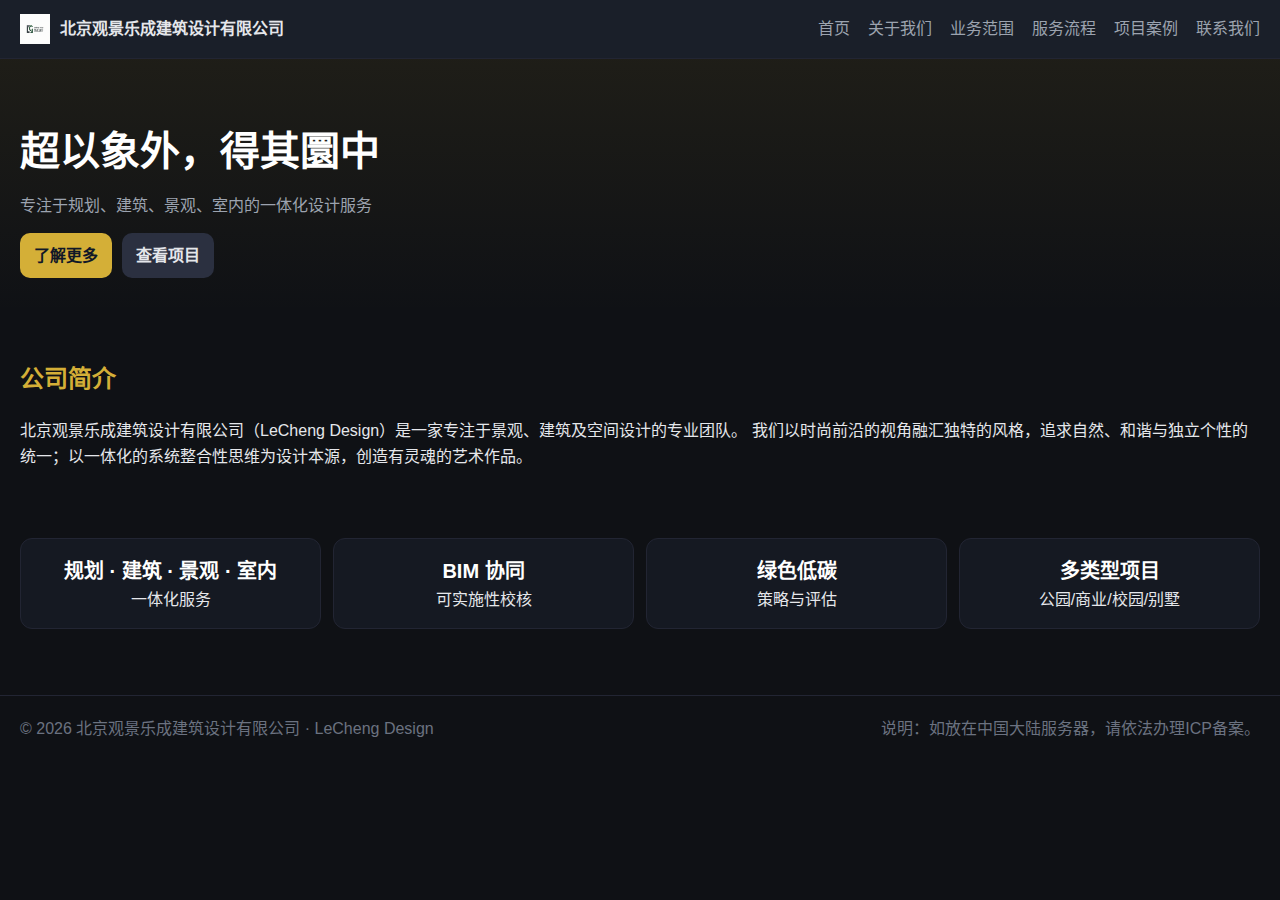
<file: index.html>
<!doctype html>
<html lang="zh-CN">
<head>
  <meta charset="utf-8">
  <meta name="viewport" content="width=device-width, initial-scale=1">
  <title>首页 | 北京观景乐成建筑设计有限公司</title>
  <meta name="description" content="一体化设计 · BIM 协同 · 绿色低碳">
  <meta name="theme-color" content="#111827">
  <link rel="icon" href="assets/img/logo.png" type="image/png">
  <link rel="stylesheet" href="assets/css/styles.css">
</head>
<body class="dark">
<header class="site-header">
  <a class="brand" href="index.html">
    <img class="brand-logo" src="assets/img/logo.png" alt="logo">
    <span class="brand-name">北京观景乐成建筑设计有限公司</span>
  </a>
  <button aria-label="打开菜单" class="nav-toggle" onclick="toggleNav()">☰</button>
  <nav class="site-nav" id="siteNav">
    <a href="index.html">首页</a>
    <a href="about.html">关于我们</a>
    <a href="services.html">业务范围</a>
    <a href="process.html">服务流程</a>
    <a href="projects.html">项目案例</a>
    <a href="contact.html">联系我们</a>
  </nav>
</header>
<main>

<section class="hero">
  <h1>超以象外，得其圜中</h1>
  <p>专注于规划、建筑、景观、室内的一体化设计服务</p>
  <div class="btns">
    <a class="btn" href="about.html">了解更多</a>
    <a class="btn secondary" href="projects.html">查看项目</a>
  </div>
</section>

<section class="section">
  <h2 style="color:#d4af37">公司简介</h2>
  <p>北京观景乐成建筑设计有限公司（LeCheng Design）是一家专注于景观、建筑及空间设计的专业团队。
  我们以时尚前沿的视角融汇独特的风格，追求自然、和谐与独立个性的统一；以一体化的系统整合性思维为设计本源，创造有灵魂的艺术作品。</p>
</section>

<section class="section kpis">
  <div class="kpi"><strong>规划 · 建筑 · 景观 · 室内</strong><span>一体化服务</span></div>
  <div class="kpi"><strong>BIM 协同</strong><span>可实施性校核</span></div>
  <div class="kpi"><strong>绿色低碳</strong><span>策略与评估</span></div>
  <div class="kpi"><strong>多类型项目</strong><span>公园/商业/校园/别墅</span></div>
</section>

</main>
<footer class="site-footer">
  <div>© 2026 北京观景乐成建筑设计有限公司 · LeCheng Design</div>
  <div class="icp">说明：如放在中国大陆服务器，请依法办理ICP备案。</div>
</footer>
<script>
function toggleNav(){document.getElementById('siteNav').classList.toggle('open');}
</script>
</body>
</html>
</file>
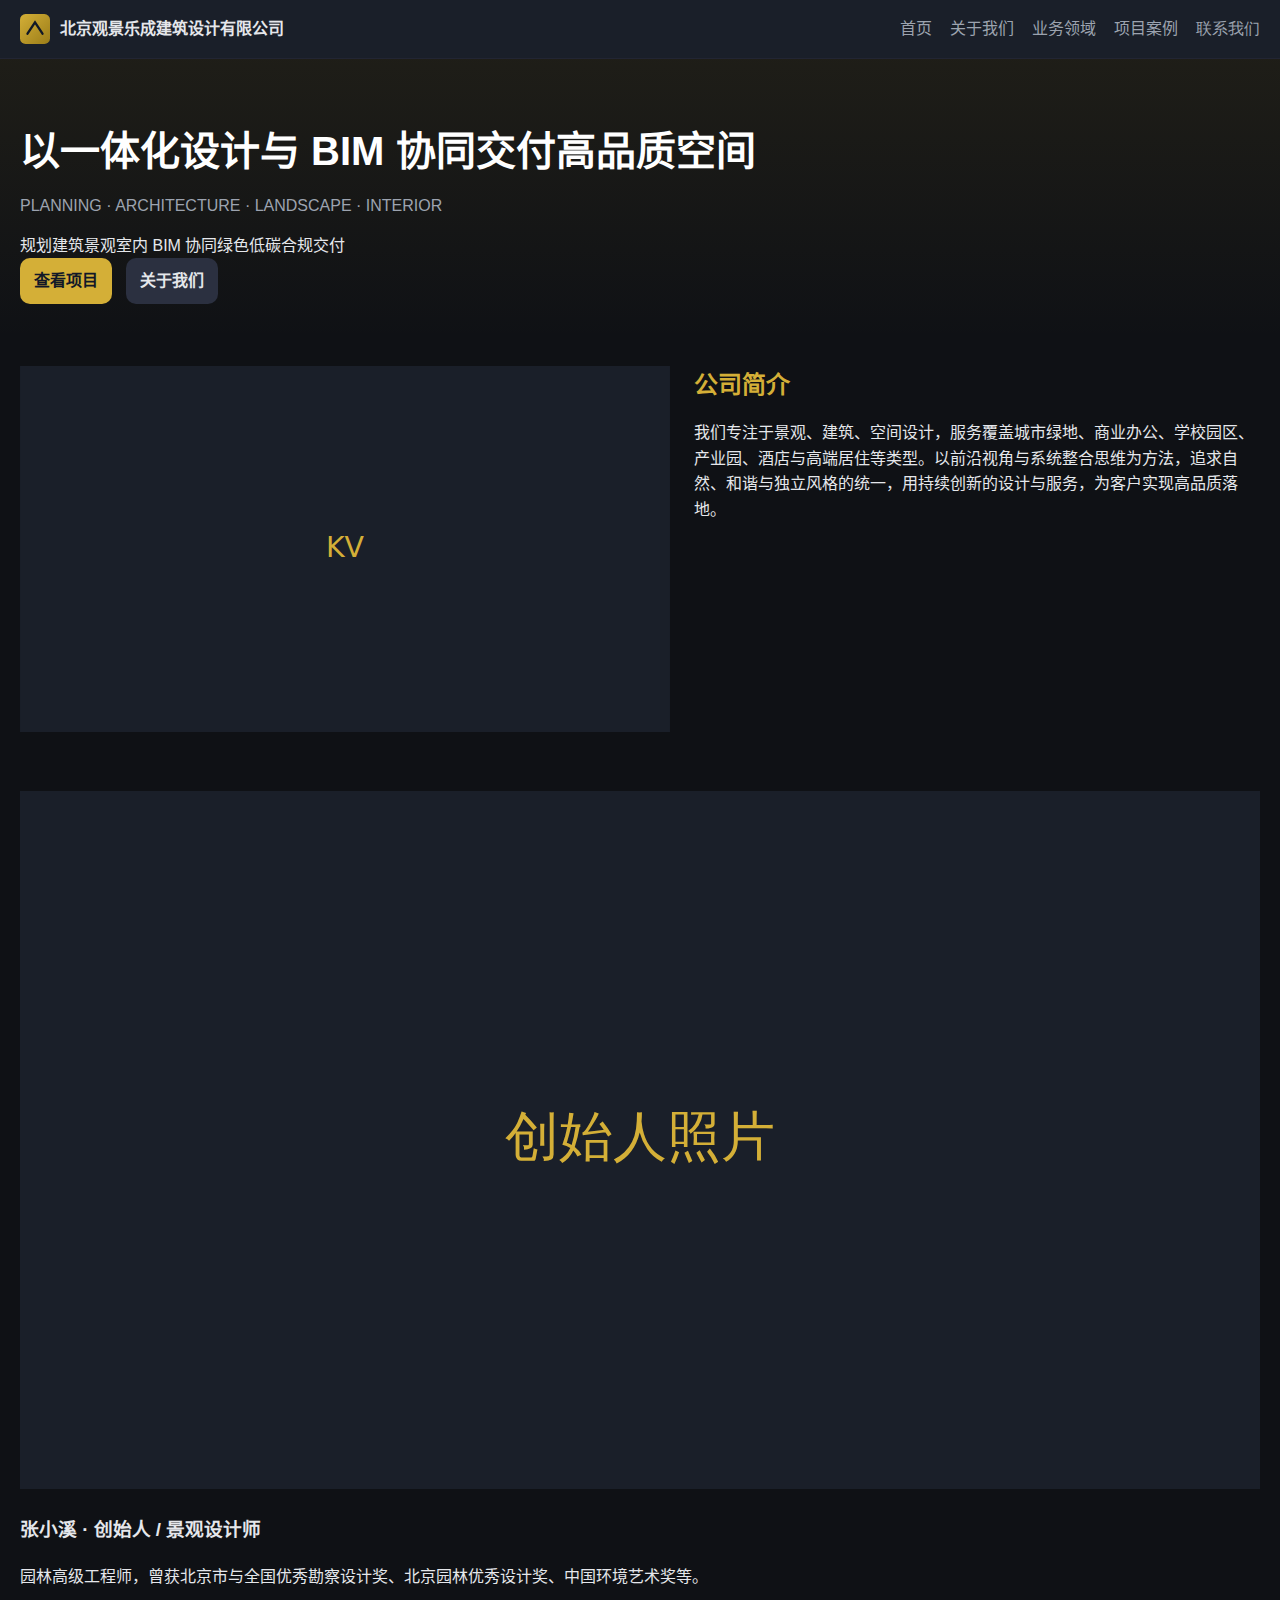
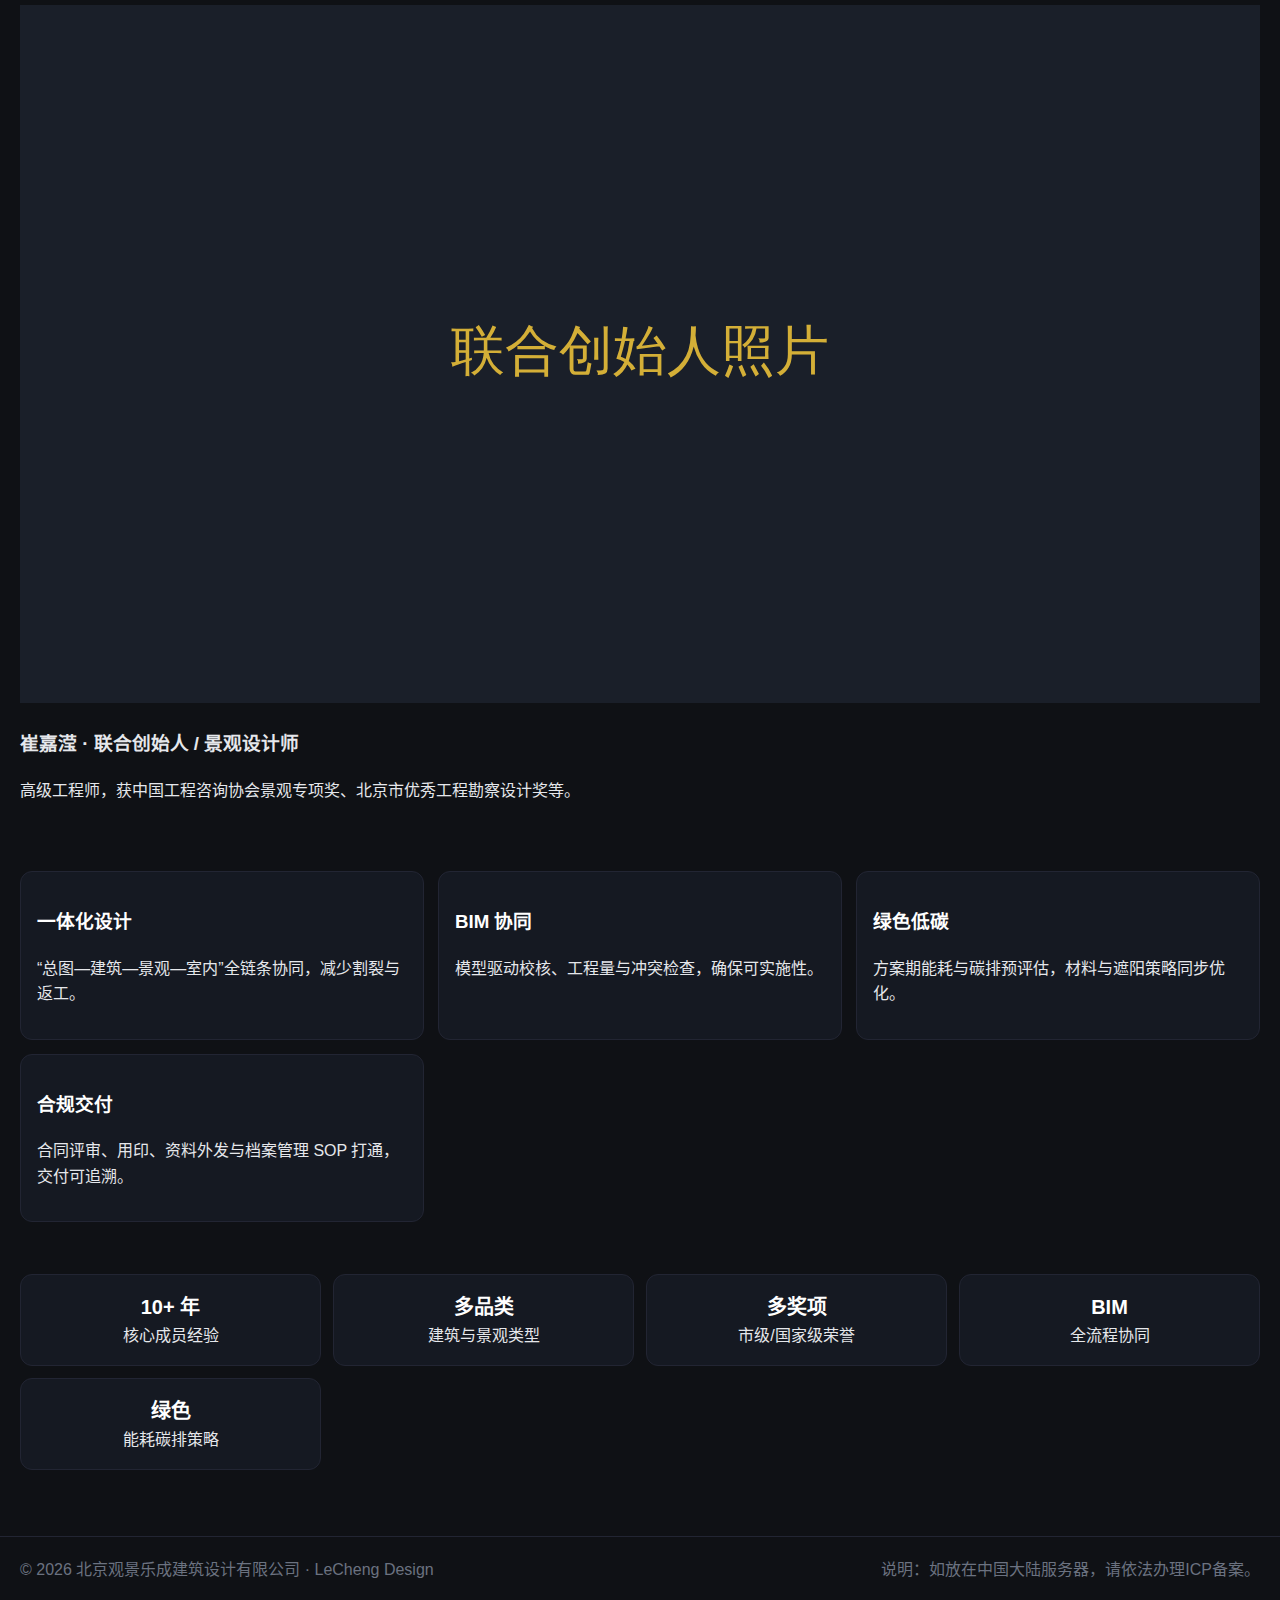
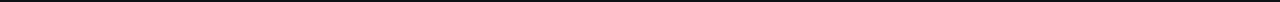
<file: gjlc_site_v1_3_brochure_filled/index.html>
<!doctype html>
<html lang="zh-CN">
<head>
  <meta charset="utf-8">
  <meta name="viewport" content="width=device-width, initial-scale=1">
  <title>首页 | 北京观景乐成建筑设计有限公司</title>
  <meta name="description" content="规划/建筑/景观/室内一体化；BIM 协同与绿色低碳。">
  <meta name="theme-color" content="#111827">
  <link rel="icon" href="/assets/img/logo.svg" type="image/svg+xml">
  <link rel="stylesheet" href="/assets/css/styles.css">
</head>
<body class="dark">
<header class="site-header">
  <a class="brand" href="/index.html">
    <img class="brand-logo" src="/assets/img/logo.svg" alt="logo">
    <span class="brand-name">北京观景乐成建筑设计有限公司</span>
  </a>
  <button aria-label="打开菜单" class="nav-toggle" onclick="toggleNav()">☰</button>
  <nav class="site-nav" id="siteNav">
    <a href="/index.html">首页</a>
    <a href="/about.html">关于我们</a>
    <a href="/services.html">业务领域</a>
    <a href="/projects.html">项目案例</a>
    <a href="/contact.html">联系我们</a>
  </nav>
</header>
<main>

<section class="hero">
  <h1>以一体化设计与 BIM 协同交付高品质空间</h1>
  <p class="muted">PLANNING · ARCHITECTURE · LANDSCAPE · INTERIOR</p>
  <div class="tags">
    <span class="tag">规划</span><span class="tag">建筑</span><span class="tag">景观</span><span class="tag">室内</span>
    <span class="tag">BIM 协同</span><span class="tag">绿色低碳</span><span class="tag">合规交付</span>
  </div>
  <a class="btn" href="/projects.html">查看项目</a>
  <a class="btn secondary" href="/about.html" style="margin-left:10px">关于我们</a>
</section>

<section class="section grid-2">
  <div class="kv"><img src="/assets/img/kv.svg" alt="KV 占位图" style="width:100%"></div>
  <div>
    <h2 style="color:#d4af37;margin:0 0 6px">公司简介</h2>
    <p>我们专注于景观、建筑、空间设计，服务覆盖城市绿地、商业办公、学校园区、产业园、酒店与高端居住等类型。以前沿视角与系统整合思维为方法，追求自然、和谐与独立风格的统一，用持续创新的设计与服务，为客户实现高品质落地。</p>
  </div>
</section>

<section class="section team">
  <div class="person">
    <img src="/assets/img/team-1.svg" alt="人物1">
    <div>
      <h3>张小溪 · 创始人 / 景观设计师</h3>
      <p class="muted">园林高级工程师，曾获北京市与全国优秀勘察设计奖、北京园林优秀设计奖、中国环境艺术奖等。</p>
    </div>
  </div>
  <div class="person">
    <img src="/assets/img/team-2.svg" alt="人物2">
    <div>
      <h3>崔嘉滢 · 联合创始人 / 景观设计师</h3>
      <p class="muted">高级工程师，获中国工程咨询协会景观专项奖、北京市优秀工程勘察设计奖等。</p>
    </div>
  </div>
</section>

<section class="section cards">
  <article class="card"><h3>一体化设计</h3><p class="muted">“总图—建筑—景观—室内”全链条协同，减少割裂与返工。</p></article>
  <article class="card"><h3>BIM 协同</h3><p class="muted">模型驱动校核、工程量与冲突检查，确保可实施性。</p></article>
  <article class="card"><h3>绿色低碳</h3><p class="muted">方案期能耗与碳排预评估，材料与遮阳策略同步优化。</p></article>
  <article class="card"><h3>合规交付</h3><p class="muted">合同评审、用印、资料外发与档案管理 SOP 打通，交付可追溯。</p></article>
</section>

<section class="section kpis">
  <div class="kpi"><strong>10+ 年</strong><span class="muted">核心成员经验</span></div>
  <div class="kpi"><strong>多品类</strong><span class="muted">建筑与景观类型</span></div>
  <div class="kpi"><strong>多奖项</strong><span class="muted">市级/国家级荣誉</span></div>
  <div class="kpi"><strong>BIM</strong><span class="muted">全流程协同</span></div>
  <div class="kpi"><strong>绿色</strong><span class="muted">能耗碳排策略</span></div>
</section>

</main>
<footer class="site-footer">
  <div>© 2026 北京观景乐成建筑设计有限公司 · LeCheng Design</div>
  <div class="icp">说明：如放在中国大陆服务器，请依法办理ICP备案。</div>
</footer>
<script>
function toggleNav(){document.getElementById('siteNav').classList.toggle('open');}
</script>
</body>
</html>
</file>
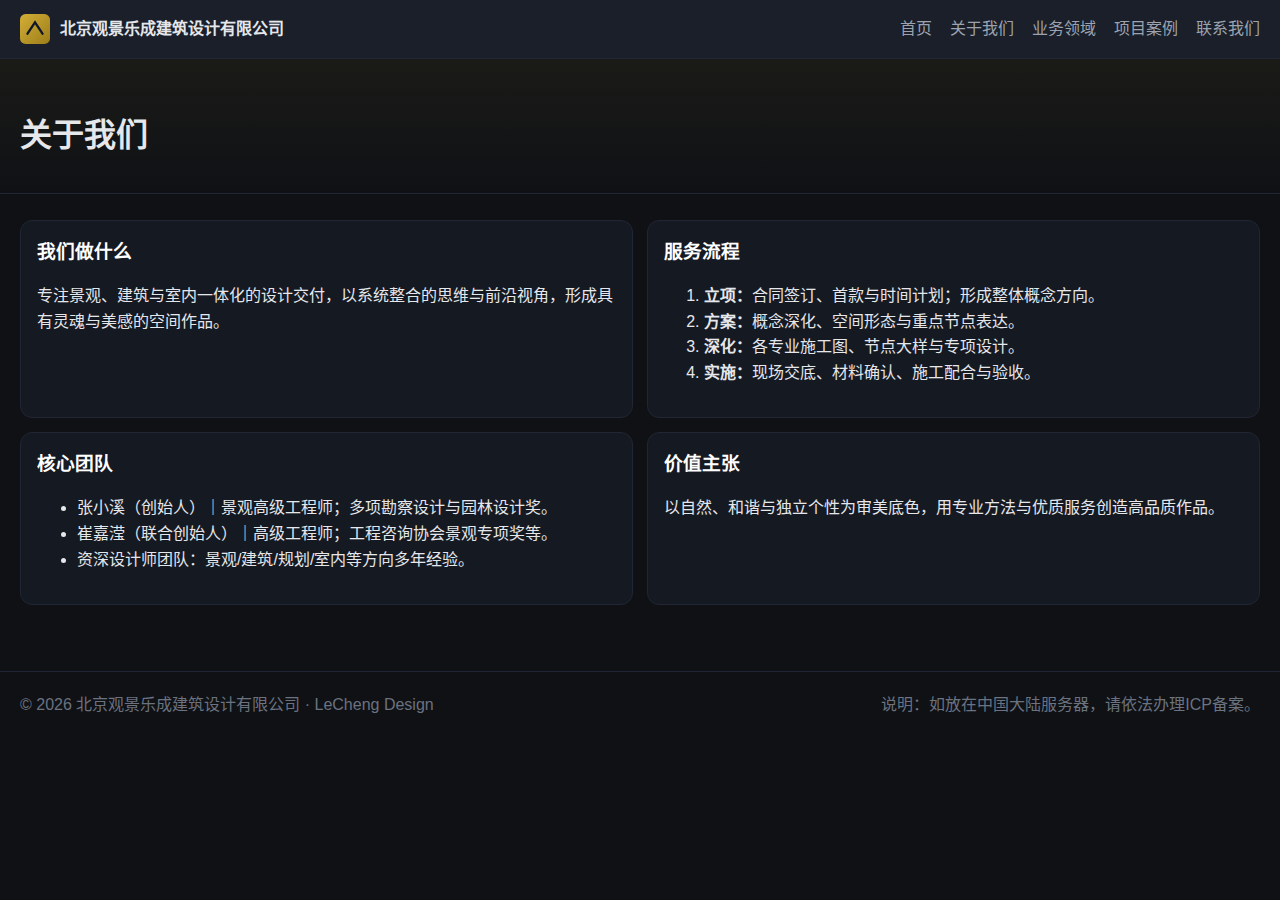
<file: about.html>
<!doctype html>
<html lang="zh-CN">
<head>
  <meta charset="utf-8">
  <meta name="viewport" content="width=device-width, initial-scale=1">
  <title>关于我们 | 北京观景乐成建筑设计有限公司</title>
  <meta name="description" content="团队、方法与服务流程。">
  <meta name="theme-color" content="#111827">
  <link rel="icon" href="/assets/img/logo.svg" type="image/svg+xml">
  <link rel="stylesheet" href="/assets/css/styles.css">
</head>
<body class="dark">
<header class="site-header">
  <a class="brand" href="/index.html">
    <img class="brand-logo" src="/assets/img/logo.svg" alt="logo">
    <span class="brand-name">北京观景乐成建筑设计有限公司</span>
  </a>
  <button aria-label="打开菜单" class="nav-toggle" onclick="toggleNav()">☰</button>
  <nav class="site-nav" id="siteNav">
    <a href="/index.html">首页</a>
    <a href="/about.html">关于我们</a>
    <a href="/services.html">业务领域</a>
    <a href="/projects.html">项目案例</a>
    <a href="/contact.html">联系我们</a>
  </nav>
</header>
<main>

<section class="page-header"><h1>关于我们</h1></section>
<section class="section listing">
  <div class="block">
    <h3>我们做什么</h3>
    <p class="muted">专注景观、建筑与室内一体化的设计交付，以系统整合的思维与前沿视角，形成具有灵魂与美感的空间作品。</p>
  </div>
  <div class="block">
    <h3>服务流程</h3>
    <ol>
      <li><strong>立项：</strong>合同签订、首款与时间计划；形成整体概念方向。</li>
      <li><strong>方案：</strong>概念深化、空间形态与重点节点表达。</li>
      <li><strong>深化：</strong>各专业施工图、节点大样与专项设计。</li>
      <li><strong>实施：</strong>现场交底、材料确认、施工配合与验收。</li>
    </ol>
  </div>
  <div class="block">
    <h3>核心团队</h3>
    <ul class="muted">
      <li>张小溪（创始人）｜景观高级工程师；多项勘察设计与园林设计奖。</li>
      <li>崔嘉滢（联合创始人）｜高级工程师；工程咨询协会景观专项奖等。</li>
      <li>资深设计师团队：景观/建筑/规划/室内等方向多年经验。</li>
    </ul>
  </div>
  <div class="block">
    <h3>价值主张</h3>
    <p class="muted">以自然、和谐与独立个性为审美底色，用专业方法与优质服务创造高品质作品。</p>
  </div>
</section>

</main>
<footer class="site-footer">
  <div>© 2026 北京观景乐成建筑设计有限公司 · LeCheng Design</div>
  <div class="icp">说明：如放在中国大陆服务器，请依法办理ICP备案。</div>
</footer>
<script>
function toggleNav(){document.getElementById('siteNav').classList.toggle('open');}
</script>
</body>
</html>
</file>
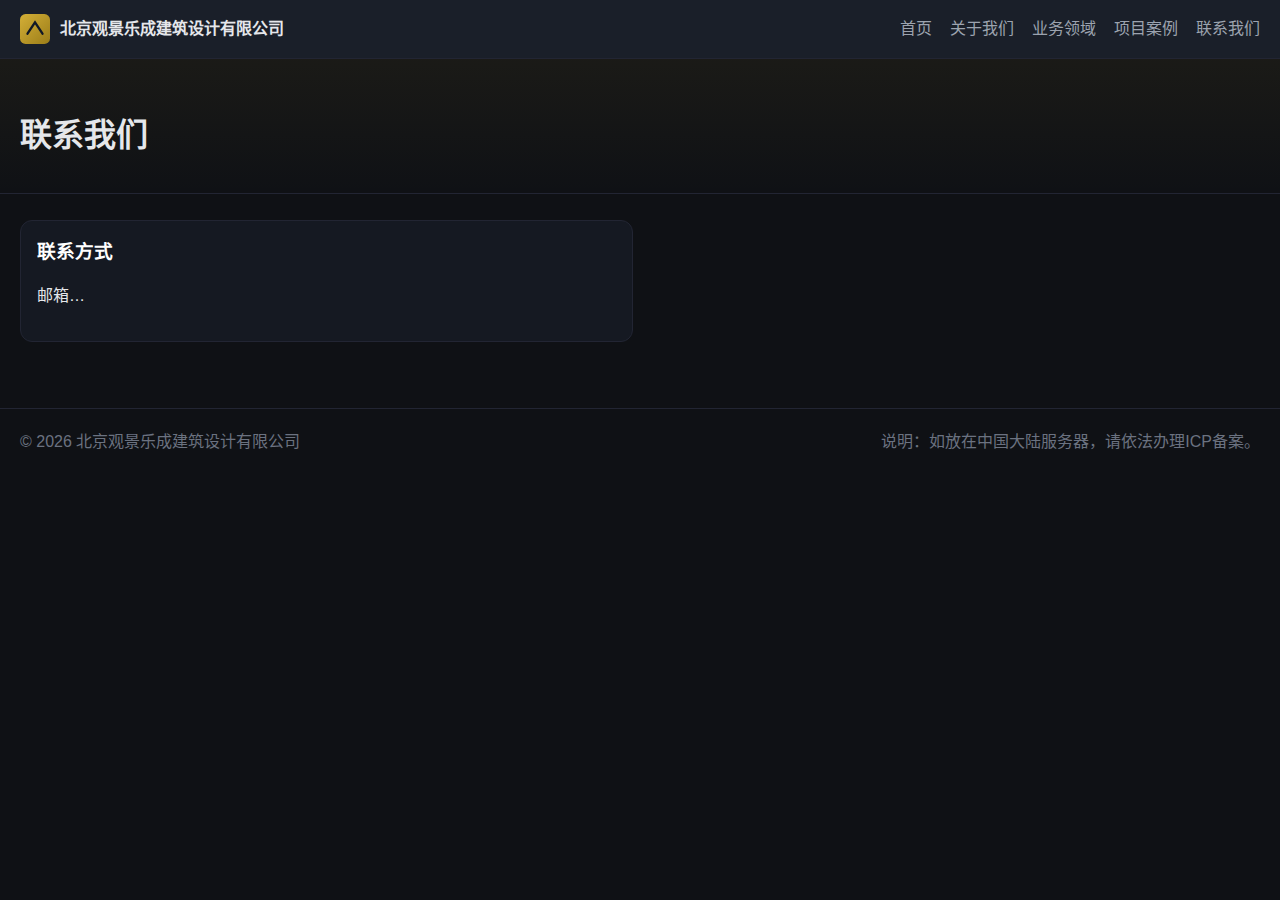
<file: contact.html>
<!doctype html>
<html lang="zh-CN">
<head>
  <meta charset="utf-8">
  <meta name="viewport" content="width=device-width, initial-scale=1">
  <title>联系我们 | 北京观景乐成建筑设计有限公司</title>
  <meta name="description" content="商务合作">
  <meta name="theme-color" content="#111827">
  <link rel="icon" href="assets/img/logo.svg" type="image/svg+xml">
  <link rel="stylesheet" href="assets/css/styles.css">
</head>
<body class="dark">
<header class="site-header">
  <a class="brand" href="index.html">
    <img class="brand-logo" src="assets/img/logo.svg" alt="logo">
    <span class="brand-name">北京观景乐成建筑设计有限公司</span>
  </a>
  <button aria-label="打开菜单" class="nav-toggle" onclick="toggleNav()">☰</button>
  <nav class="site-nav" id="siteNav">
    <a href="index.html">首页</a>
    <a href="about.html">关于我们</a>
    <a href="services.html">业务领域</a>
    <a href="projects.html">项目案例</a>
    <a href="contact.html">联系我们</a>
  </nav>
</header>
<main>

<section class="page-header"><h1>联系我们</h1></section>
<section class="section listing"><div class="block"><h3>联系方式</h3><p>邮箱…</p></div></section>

</main>
<footer class="site-footer">
  <div>© 2026 北京观景乐成建筑设计有限公司</div>
  <div class="icp">说明：如放在中国大陆服务器，请依法办理ICP备案。</div>
</footer>
<script>
function toggleNav(){document.getElementById('siteNav').classList.toggle('open');}
</script>
</body>
</html>
</file>
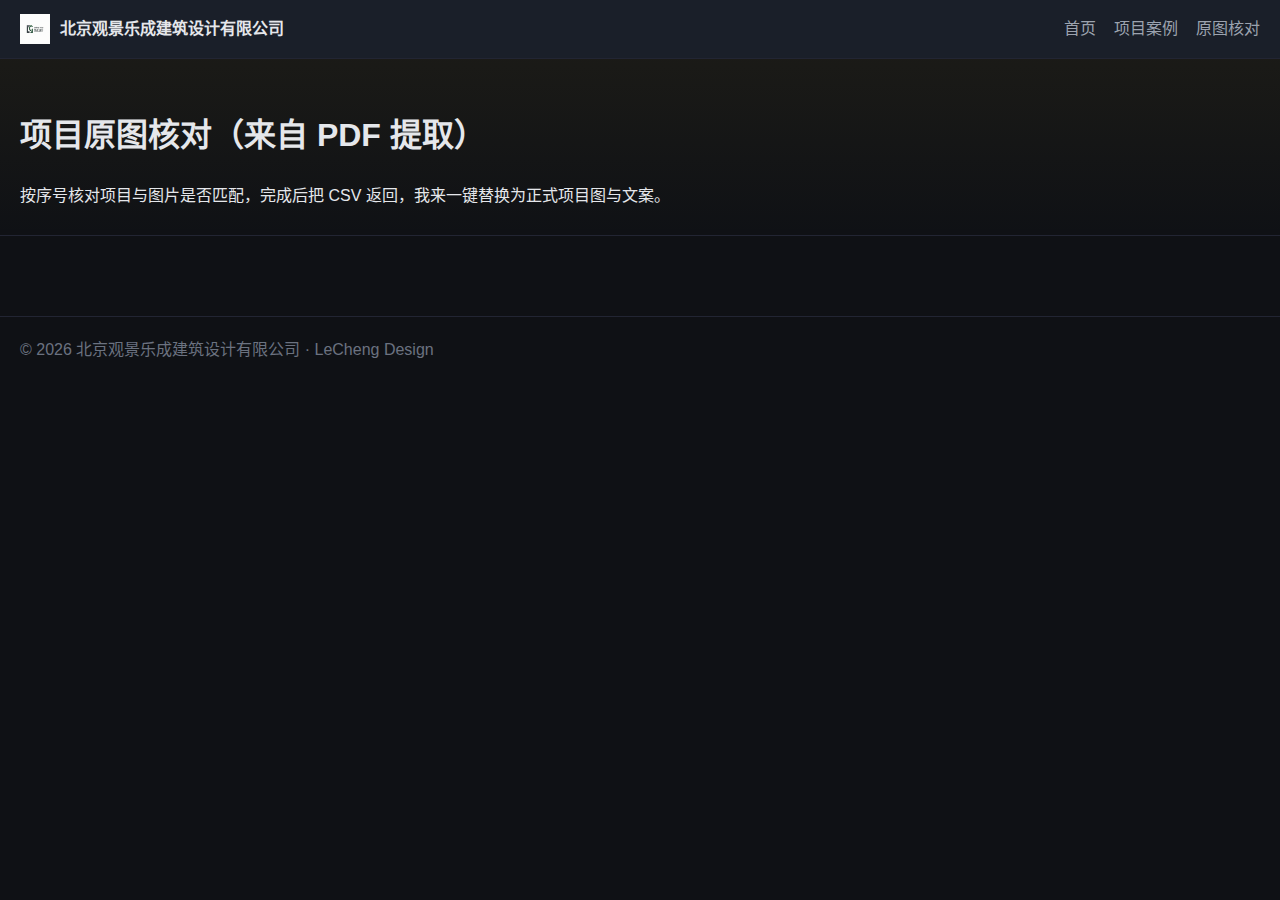
<file: gallery.html>
<!doctype html>
<html lang="zh-CN"><head>
<meta charset="utf-8"><meta name="viewport" content="width=device-width, initial-scale=1">
<title>项目原图核对 | 北京观景乐成建筑设计有限公司</title>
<link rel="stylesheet" href="assets/css/styles.css">
<style>
.gallery{display:grid;grid-template-columns:repeat(3,1fr);gap:10px;padding:20px}
.item{background:var(--card);border:1px solid #222533;border-radius:10px;overflow:hidden}
.item img{width:100%;display:block}
.cap{padding:8px 10px;color:var(--ink-2);font-size:14px;border-top:1px solid #222533}
@media(max-width:900px){.gallery{grid-template-columns:1fr 1fr}}
@media(max-width:640px){.gallery{grid-template-columns:1fr}}
</style>
</head>
<body class="dark">
<header class="site-header">
  <a class="brand" href="index.html"><img class="brand-logo" src="assets/img/logo.png"><span class="brand-name">北京观景乐成建筑设计有限公司</span></a>
  <nav class="site-nav">
    <a href="index.html">首页</a><a href="projects.html">项目案例</a><a href="gallery.html">原图核对</a>
  </nav>
</header>
<main><section class="page-header"><h1>项目原图核对（来自 PDF 提取）</h1><p class="muted">按序号核对项目与图片是否匹配，完成后把 CSV 返回，我来一键替换为正式项目图与文案。</p></section>
<section class="gallery">
</section></main><footer class="site-footer"><div>© 2026 北京观景乐成建筑设计有限公司 · LeCheng Design</div></footer></body></html>
</file>
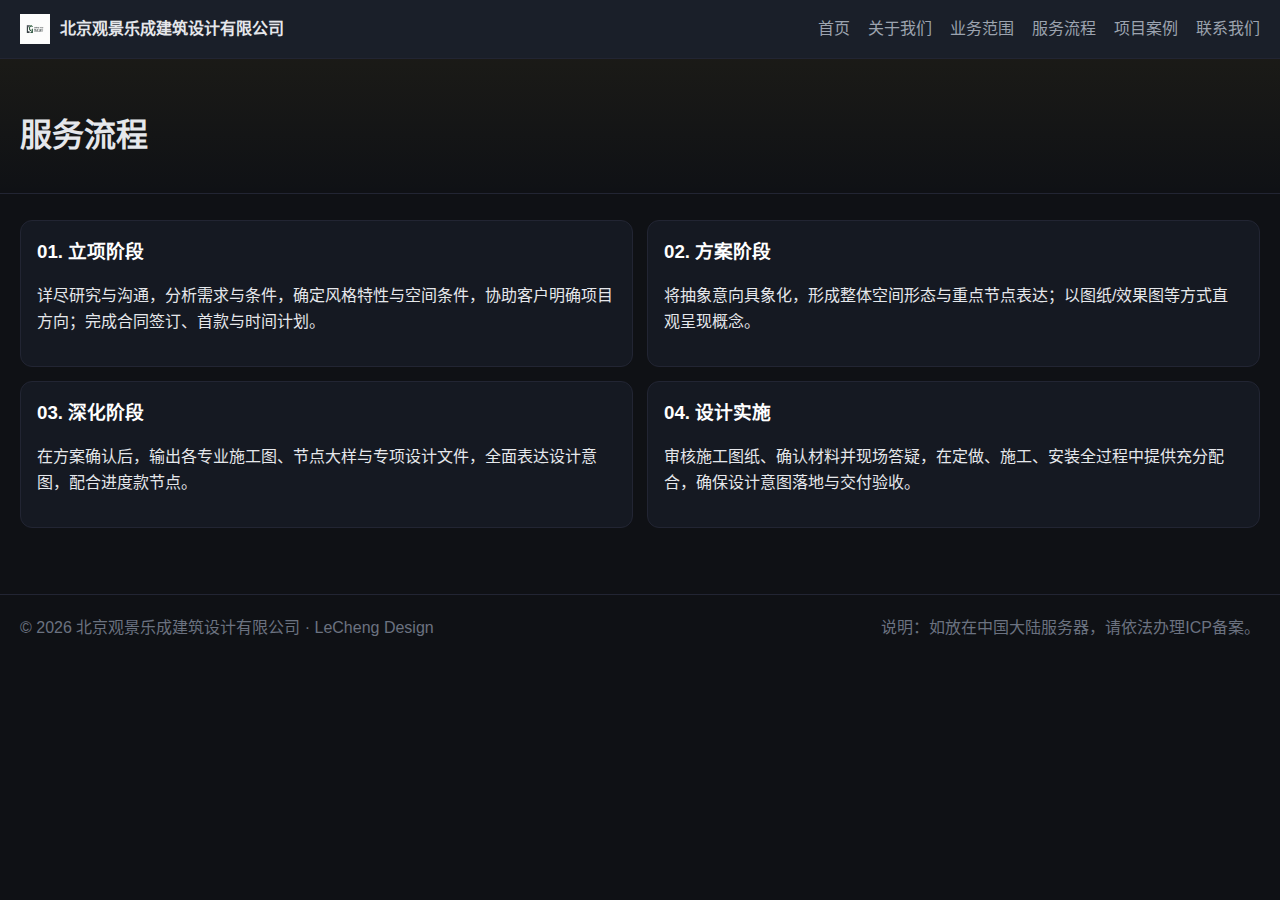
<file: process.html>
<!doctype html>
<html lang="zh-CN">
<head>
  <meta charset="utf-8">
  <meta name="viewport" content="width=device-width, initial-scale=1">
  <title>服务流程 | 北京观景乐成建筑设计有限公司</title>
  <meta name="description" content="立项/方案/深化/实施四步闭环">
  <meta name="theme-color" content="#111827">
  <link rel="icon" href="assets/img/logo.png" type="image/png">
  <link rel="stylesheet" href="assets/css/styles.css">
</head>
<body class="dark">
<header class="site-header">
  <a class="brand" href="index.html">
    <img class="brand-logo" src="assets/img/logo.png" alt="logo">
    <span class="brand-name">北京观景乐成建筑设计有限公司</span>
  </a>
  <button aria-label="打开菜单" class="nav-toggle" onclick="toggleNav()">☰</button>
  <nav class="site-nav" id="siteNav">
    <a href="index.html">首页</a>
    <a href="about.html">关于我们</a>
    <a href="services.html">业务范围</a>
    <a href="process.html">服务流程</a>
    <a href="projects.html">项目案例</a>
    <a href="contact.html">联系我们</a>
  </nav>
</header>
<main>

<section class="page-header"><h1>服务流程</h1></section>
<section class="section listing">
  <div class="block">
    <h3>01. 立项阶段</h3>
    <p>详尽研究与沟通，分析需求与条件，确定风格特性与空间条件，协助客户明确项目方向；完成合同签订、首款与时间计划。</p>
  </div>
  <div class="block">
    <h3>02. 方案阶段</h3>
    <p>将抽象意向具象化，形成整体空间形态与重点节点表达；以图纸/效果图等方式直观呈现概念。</p>
  </div>
  <div class="block">
    <h3>03. 深化阶段</h3>
    <p>在方案确认后，输出各专业施工图、节点大样与专项设计文件，全面表达设计意图，配合进度款节点。</p>
  </div>
  <div class="block">
    <h3>04. 设计实施</h3>
    <p>审核施工图纸、确认材料并现场答疑，在定做、施工、安装全过程中提供充分配合，确保设计意图落地与交付验收。</p>
  </div>
</section>

</main>
<footer class="site-footer">
  <div>© 2026 北京观景乐成建筑设计有限公司 · LeCheng Design</div>
  <div class="icp">说明：如放在中国大陆服务器，请依法办理ICP备案。</div>
</footer>
<script>
function toggleNav(){document.getElementById('siteNav').classList.toggle('open');}
</script>
</body>
</html>
</file>
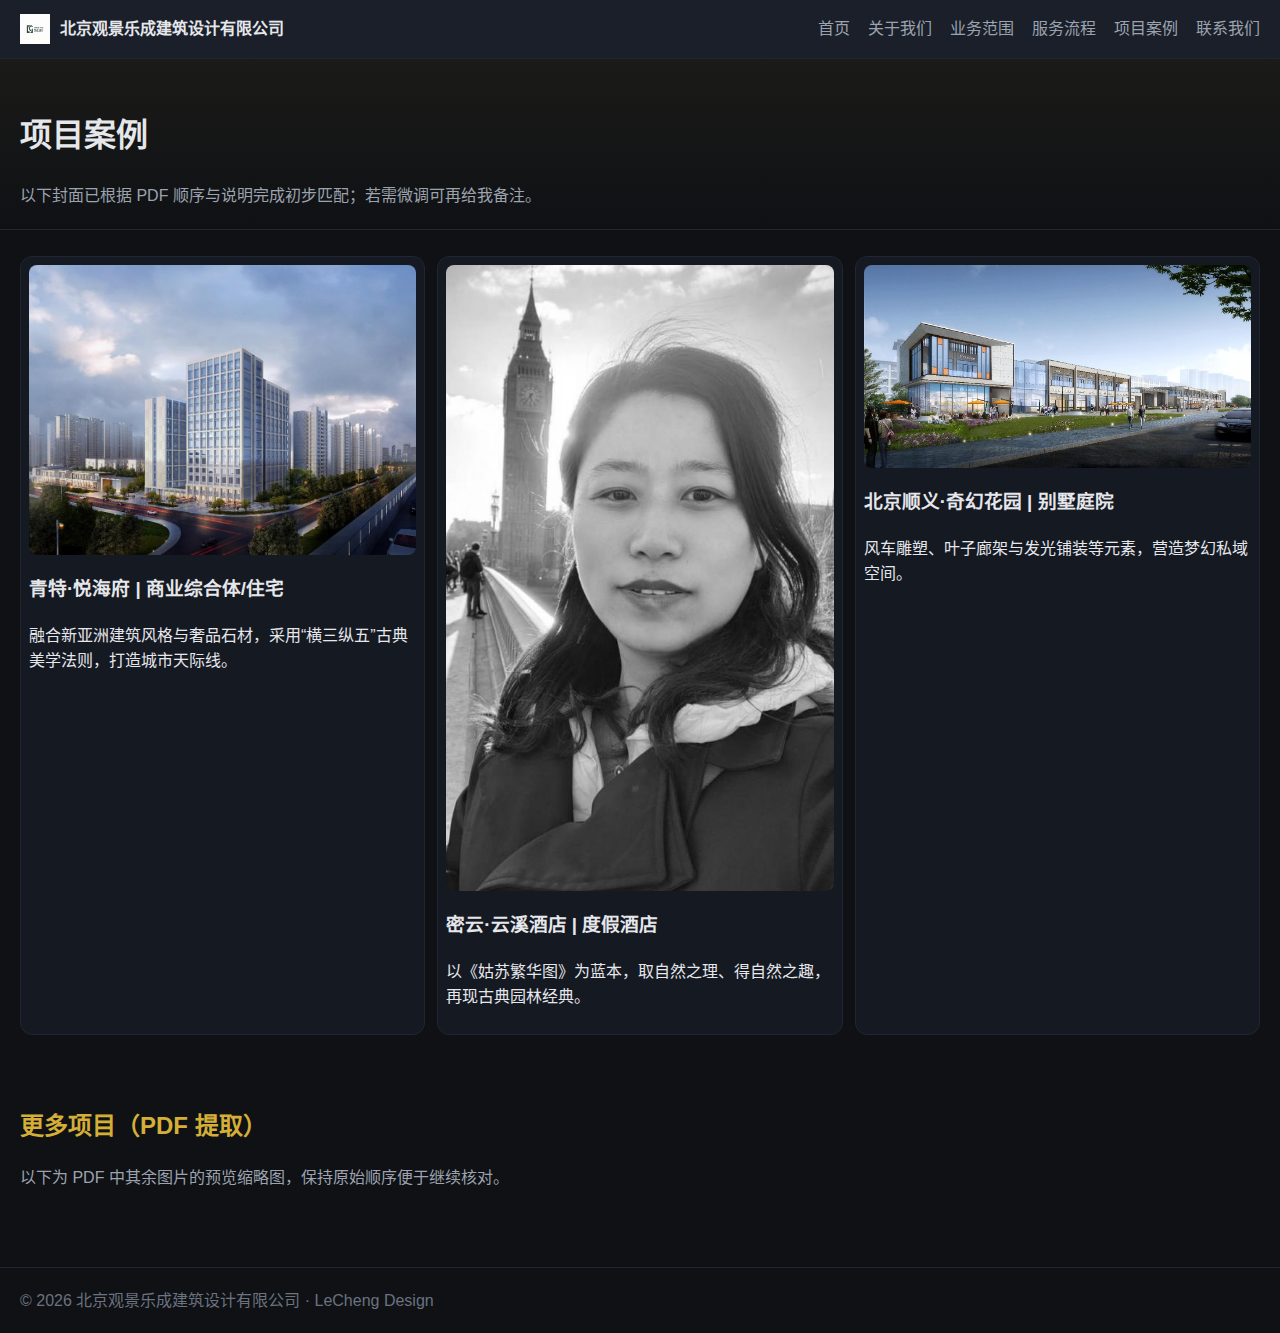
<file: projects.html>
<!doctype html>
<html lang="zh-CN">
<head>
<meta charset="utf-8"><meta name="viewport" content="width=device-width, initial-scale=1">
<title>项目案例 | 北京观景乐成建筑设计有限公司</title>
<link rel="stylesheet" href="assets/css/styles.css">
<style>
.section{padding:26px 20px}
.project-grid{display:grid;grid-template-columns:repeat(3,1fr);gap:12px}
.project{background:var(--card);border:1px solid #222533;border-radius:12px;padding:8px}
.project img{width:100%;display:block;border-radius:8px;background:#0b0b0b}
.subtitle{color:var(--ink-2);margin:4px 0 10px}
.more-grid{display:grid;grid-template-columns:repeat(4,1fr);gap:10px}
.more-grid img{width:100%;border-radius:8px;border:1px solid #222533;background:#0b0b0b}
@media(max-width:1000px){.project-grid{grid-template-columns:1fr 1fr}.more-grid{grid-template-columns:1fr 1fr}}
</style>
</head>
<body class="dark">
<header class="site-header">
  <a class="brand" href="index.html"><img class="brand-logo" src="assets/img/logo.png"><span class="brand-name">北京观景乐成建筑设计有限公司</span></a>
  <nav class="site-nav">
    <a href="index.html">首页</a><a href="about.html">关于我们</a><a href="services.html">业务范围</a><a href="process.html">服务流程</a><a href="projects.html">项目案例</a><a href="contact.html">联系我们</a>
  </nav>
</header>
<main>
<section class="page-header"><h1>项目案例</h1><p class="subtitle">以下封面已根据 PDF 顺序与说明完成初步匹配；若需微调可再给我备注。</p></section>
<section class="section project-grid">
  <article class="project"><img src="assets/img/project1.png" alt="青特·悦海府">
    <h3>青特·悦海府 | 商业综合体/住宅</h3>
    <p class="muted">融合新亚洲建筑风格与奢品石材，采用“横三纵五”古典美学法则，打造城市天际线。</p>
  </article>
  <article class="project"><img src="assets/img/project2.png" alt="密云·云溪酒店">
    <h3>密云·云溪酒店 | 度假酒店</h3>
    <p class="muted">以《姑苏繁华图》为蓝本，取自然之理、得自然之趣，再现古典园林经典。</p>
  </article>
  <article class="project"><img src="assets/img/project3.png" alt="北京顺义·奇幻花园">
    <h3>北京顺义·奇幻花园 | 别墅庭院</h3>
    <p class="muted">风车雕塑、叶子廊架与发光铺装等元素，营造梦幻私域空间。</p>
  </article>
</section>
<section class="section">
  <h2 style="color:#d4af37">更多项目（PDF 提取）</h2>
  <p class="subtitle">以下为 PDF 中其余图片的预览缩略图，保持原始顺序便于继续核对。</p>
  <div class="more-grid">
  </div>
</section>
</main>
<footer class="site-footer"><div>© 2026 北京观景乐成建筑设计有限公司 · LeCheng Design</div></footer>
</body></html>
</file>
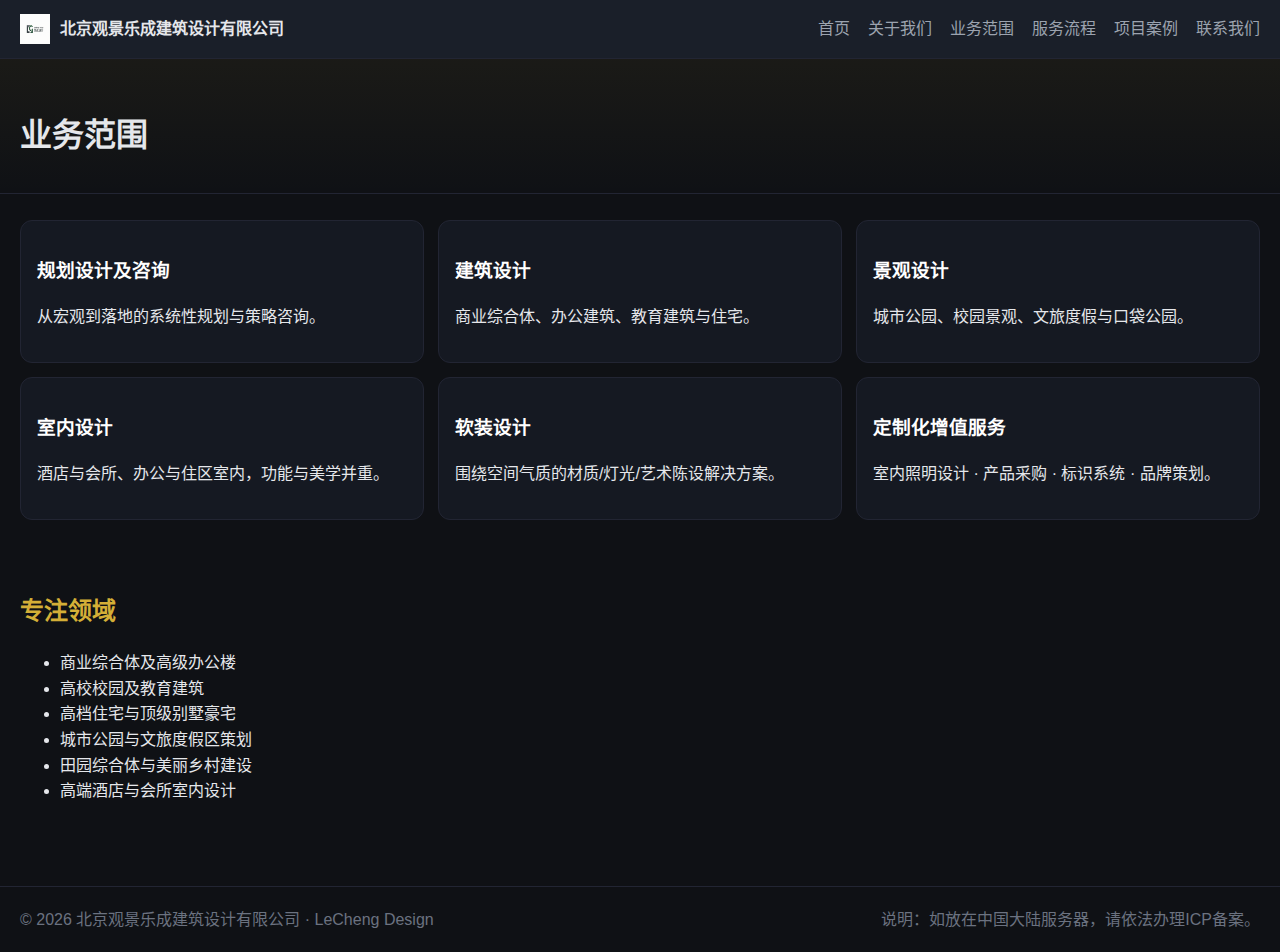
<file: services.html>
<!doctype html>
<html lang="zh-CN">
<head>
  <meta charset="utf-8">
  <meta name="viewport" content="width=device-width, initial-scale=1">
  <title>业务范围 | 北京观景乐成建筑设计有限公司</title>
  <meta name="description" content="核心设计与增值服务">
  <meta name="theme-color" content="#111827">
  <link rel="icon" href="assets/img/logo.png" type="image/png">
  <link rel="stylesheet" href="assets/css/styles.css">
</head>
<body class="dark">
<header class="site-header">
  <a class="brand" href="index.html">
    <img class="brand-logo" src="assets/img/logo.png" alt="logo">
    <span class="brand-name">北京观景乐成建筑设计有限公司</span>
  </a>
  <button aria-label="打开菜单" class="nav-toggle" onclick="toggleNav()">☰</button>
  <nav class="site-nav" id="siteNav">
    <a href="index.html">首页</a>
    <a href="about.html">关于我们</a>
    <a href="services.html">业务范围</a>
    <a href="process.html">服务流程</a>
    <a href="projects.html">项目案例</a>
    <a href="contact.html">联系我们</a>
  </nav>
</header>
<main>

<section class="page-header"><h1>业务范围</h1></section>
<section class="section cards">
  <article class="card"><h3>规划设计及咨询</h3><p class="muted">从宏观到落地的系统性规划与策略咨询。</p></article>
  <article class="card"><h3>建筑设计</h3><p class="muted">商业综合体、办公建筑、教育建筑与住宅。</p></article>
  <article class="card"><h3>景观设计</h3><p class="muted">城市公园、校园景观、文旅度假与口袋公园。</p></article>
  <article class="card"><h3>室内设计</h3><p class="muted">酒店与会所、办公与住区室内，功能与美学并重。</p></article>
  <article class="card"><h3>软装设计</h3><p class="muted">围绕空间气质的材质/灯光/艺术陈设解决方案。</p></article>
  <article class="card"><h3>定制化增值服务</h3><p class="muted">室内照明设计 · 产品采购 · 标识系统 · 品牌策划。</p></article>
</section>

<section class="section">
  <h2 style="color:#d4af37">专注领域</h2>
  <ul>
    <li>商业综合体及高级办公楼</li>
    <li>高校校园及教育建筑</li>
    <li>高档住宅与顶级别墅豪宅</li>
    <li>城市公园与文旅度假区策划</li>
    <li>田园综合体与美丽乡村建设</li>
    <li>高端酒店与会所室内设计</li>
  </ul>
</section>

</main>
<footer class="site-footer">
  <div>© 2026 北京观景乐成建筑设计有限公司 · LeCheng Design</div>
  <div class="icp">说明：如放在中国大陆服务器，请依法办理ICP备案。</div>
</footer>
<script>
function toggleNav(){document.getElementById('siteNav').classList.toggle('open');}
</script>
</body>
</html>
</file>
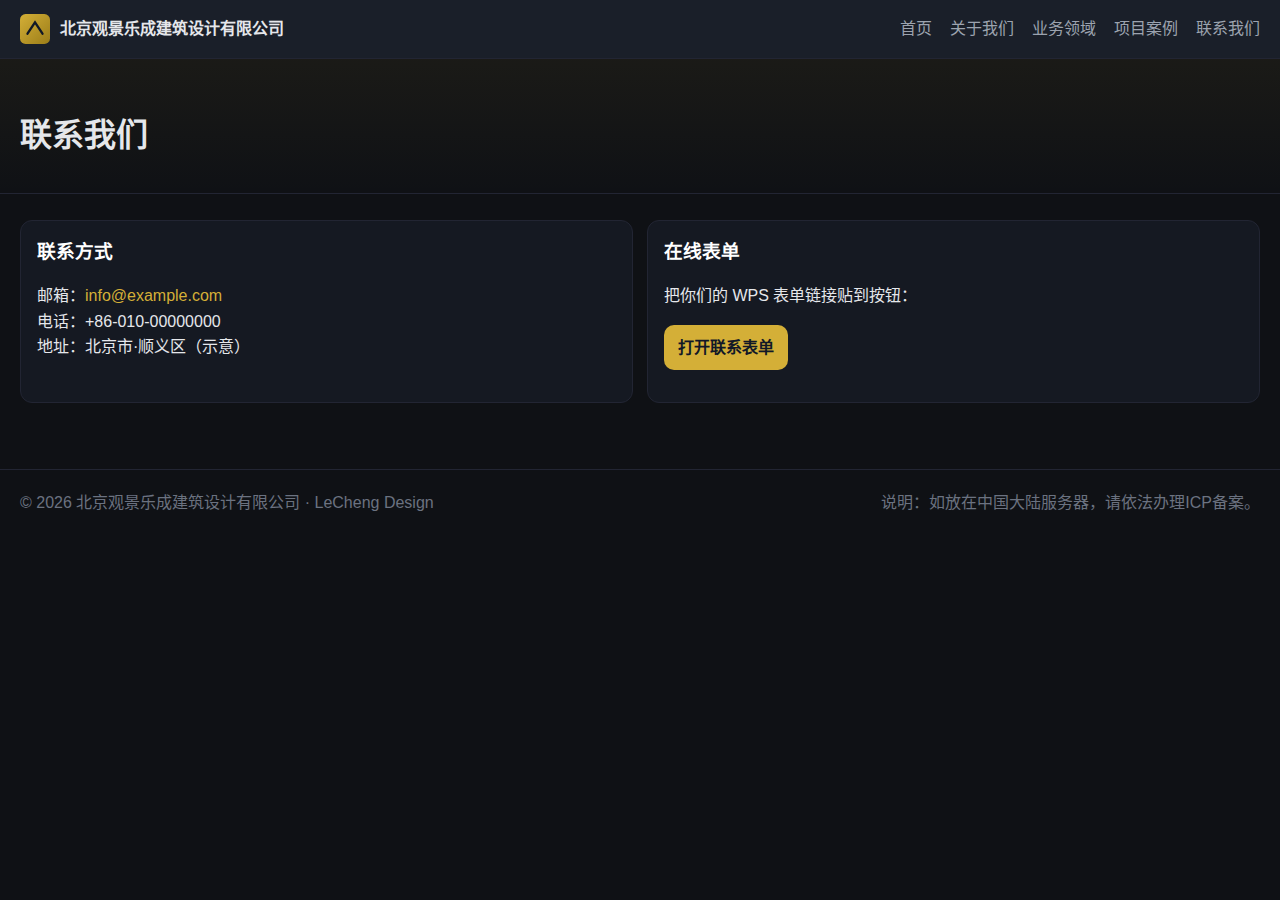
<file: gjlc_site_v1_3_brochure_filled/contact.html>
<!doctype html>
<html lang="zh-CN">
<head>
  <meta charset="utf-8">
  <meta name="viewport" content="width=device-width, initial-scale=1">
  <title>联系我们 | 北京观景乐成建筑设计有限公司</title>
  <meta name="description" content="商务合作、媒体与招聘。">
  <meta name="theme-color" content="#111827">
  <link rel="icon" href="/assets/img/logo.svg" type="image/svg+xml">
  <link rel="stylesheet" href="/assets/css/styles.css">
</head>
<body class="dark">
<header class="site-header">
  <a class="brand" href="/index.html">
    <img class="brand-logo" src="/assets/img/logo.svg" alt="logo">
    <span class="brand-name">北京观景乐成建筑设计有限公司</span>
  </a>
  <button aria-label="打开菜单" class="nav-toggle" onclick="toggleNav()">☰</button>
  <nav class="site-nav" id="siteNav">
    <a href="/index.html">首页</a>
    <a href="/about.html">关于我们</a>
    <a href="/services.html">业务领域</a>
    <a href="/projects.html">项目案例</a>
    <a href="/contact.html">联系我们</a>
  </nav>
</header>
<main>

<section class="page-header"><h1>联系我们</h1></section>
<section class="section listing">
  <div class="block"><h3>联系方式</h3>
    <p>邮箱：<a href="mailto:info@example.com">info@example.com</a><br>
    电话：+86-010-00000000<br>
    地址：北京市·顺义区（示意）</p>
  </div>
  <div class="block"><h3>在线表单</h3>
    <p>把你们的 WPS 表单链接贴到按钮：</p>
    <p><a class="btn" href="https://f.wps.cn/your-form" target="_blank" rel="noopener">打开联系表单</a></p>
  </div>
</section>

</main>
<footer class="site-footer">
  <div>© 2026 北京观景乐成建筑设计有限公司 · LeCheng Design</div>
  <div class="icp">说明：如放在中国大陆服务器，请依法办理ICP备案。</div>
</footer>
<script>
function toggleNav(){document.getElementById('siteNav').classList.toggle('open');}
</script>
</body>
</html>
</file>
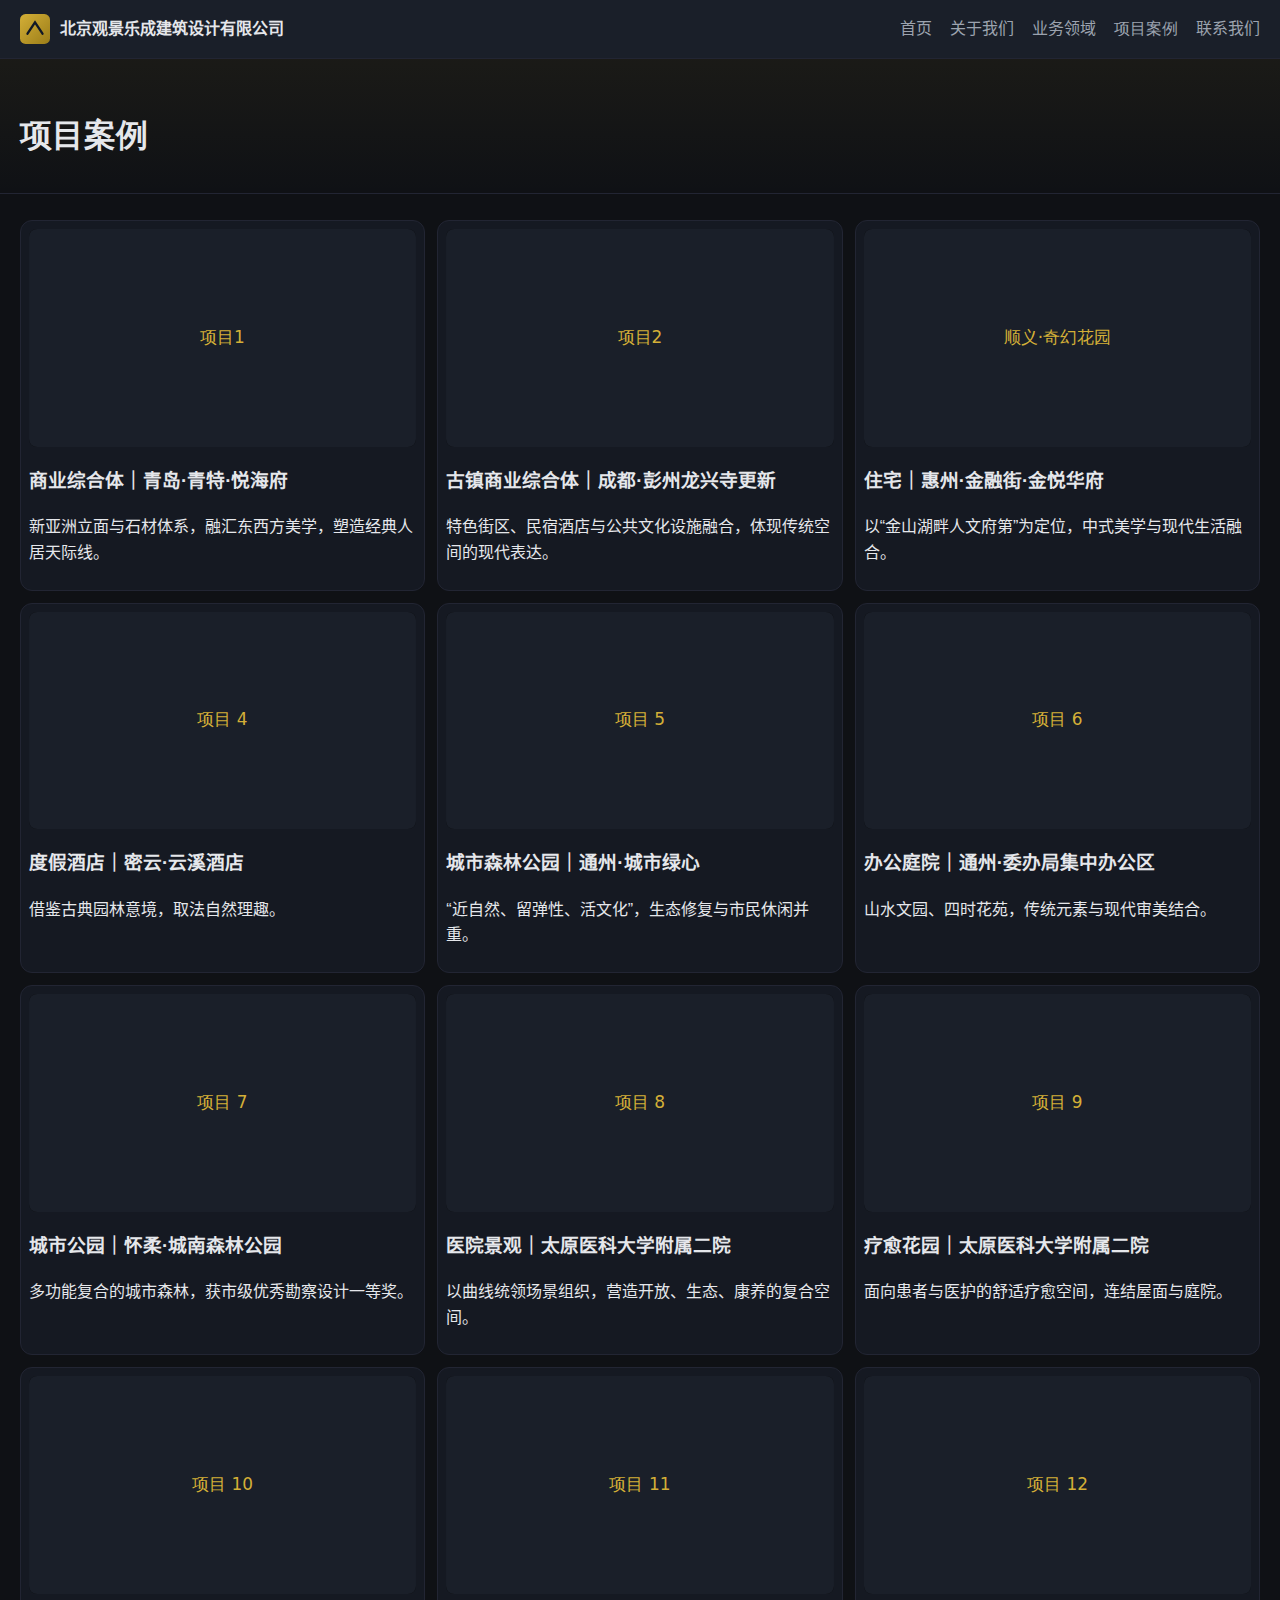
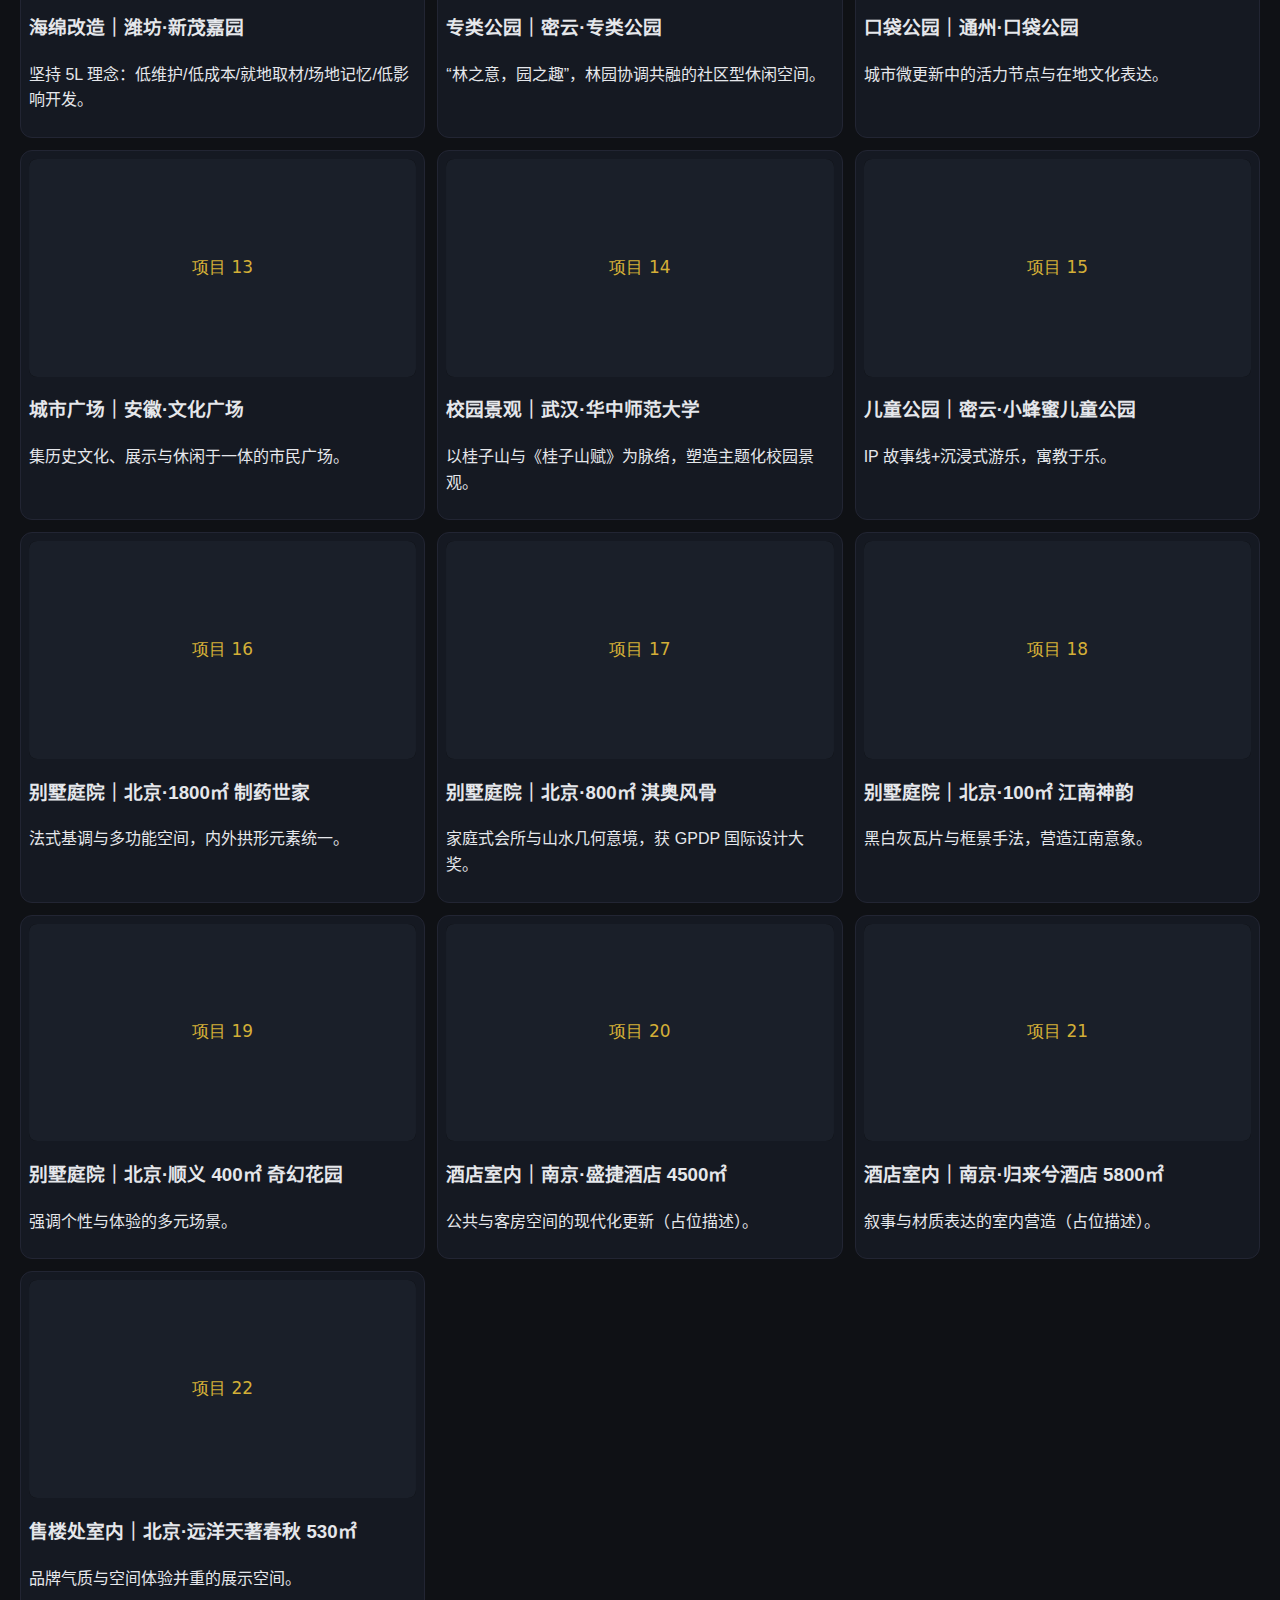
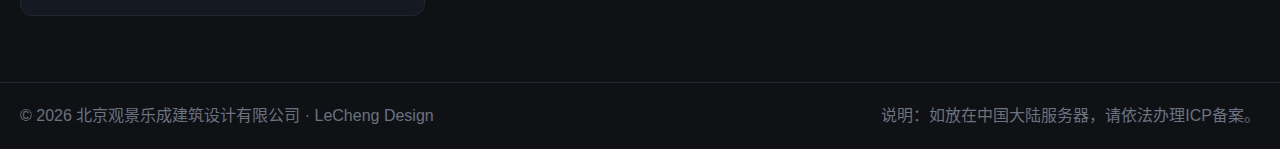
<file: gjlc_site_v1_3_brochure_filled/projects.html>
<!doctype html>
<html lang="zh-CN">
<head>
  <meta charset="utf-8">
  <meta name="viewport" content="width=device-width, initial-scale=1">
  <title>项目案例 | 北京观景乐成建筑设计有限公司</title>
  <meta name="description" content="精选项目集，含商业综合体、住宅、酒店、公园、医疗与私宅等。">
  <meta name="theme-color" content="#111827">
  <link rel="icon" href="/assets/img/logo.svg" type="image/svg+xml">
  <link rel="stylesheet" href="/assets/css/styles.css">
</head>
<body class="dark">
<header class="site-header">
  <a class="brand" href="/index.html">
    <img class="brand-logo" src="/assets/img/logo.svg" alt="logo">
    <span class="brand-name">北京观景乐成建筑设计有限公司</span>
  </a>
  <button aria-label="打开菜单" class="nav-toggle" onclick="toggleNav()">☰</button>
  <nav class="site-nav" id="siteNav">
    <a href="/index.html">首页</a>
    <a href="/about.html">关于我们</a>
    <a href="/services.html">业务领域</a>
    <a href="/projects.html">项目案例</a>
    <a href="/contact.html">联系我们</a>
  </nav>
</header>
<main>

<section class="page-header"><h1>项目案例</h1></section>
<section class="section project-grid">
<article class="project"><img src="/assets/img/p1.svg" alt="商业综合体｜青岛·青特·悦海府"><h3>商业综合体｜青岛·青特·悦海府</h3><p class="muted">新亚洲立面与石材体系，融汇东西方美学，塑造经典人居天际线。</p></article>
<article class="project"><img src="/assets/img/p2.svg" alt="古镇商业综合体｜成都·彭州龙兴寺更新"><h3>古镇商业综合体｜成都·彭州龙兴寺更新</h3><p class="muted">特色街区、民宿酒店与公共文化设施融合，体现传统空间的现代表达。</p></article>
<article class="project"><img src="/assets/img/p3.svg" alt="住宅｜惠州·金融街·金悦华府"><h3>住宅｜惠州·金融街·金悦华府</h3><p class="muted">以“金山湖畔人文府第”为定位，中式美学与现代生活融合。</p></article>
<article class="project"><img src="/assets/img/p4.svg" alt="度假酒店｜密云·云溪酒店"><h3>度假酒店｜密云·云溪酒店</h3><p class="muted">借鉴古典园林意境，取法自然理趣。</p></article>
<article class="project"><img src="/assets/img/p5.svg" alt="城市森林公园｜通州·城市绿心"><h3>城市森林公园｜通州·城市绿心</h3><p class="muted">“近自然、留弹性、活文化”，生态修复与市民休闲并重。</p></article>
<article class="project"><img src="/assets/img/p6.svg" alt="办公庭院｜通州·委办局集中办公区"><h3>办公庭院｜通州·委办局集中办公区</h3><p class="muted">山水文园、四时花苑，传统元素与现代审美结合。</p></article>
<article class="project"><img src="/assets/img/p7.svg" alt="城市公园｜怀柔·城南森林公园"><h3>城市公园｜怀柔·城南森林公园</h3><p class="muted">多功能复合的城市森林，获市级优秀勘察设计一等奖。</p></article>
<article class="project"><img src="/assets/img/p8.svg" alt="医院景观｜太原医科大学附属二院"><h3>医院景观｜太原医科大学附属二院</h3><p class="muted">以曲线统领场景组织，营造开放、生态、康养的复合空间。</p></article>
<article class="project"><img src="/assets/img/p9.svg" alt="疗愈花园｜太原医科大学附属二院"><h3>疗愈花园｜太原医科大学附属二院</h3><p class="muted">面向患者与医护的舒适疗愈空间，连结屋面与庭院。</p></article>
<article class="project"><img src="/assets/img/p10.svg" alt="海绵改造｜潍坊·新茂嘉园"><h3>海绵改造｜潍坊·新茂嘉园</h3><p class="muted">坚持 5L 理念：低维护/低成本/就地取材/场地记忆/低影响开发。</p></article>
<article class="project"><img src="/assets/img/p11.svg" alt="专类公园｜密云·专类公园"><h3>专类公园｜密云·专类公园</h3><p class="muted">“林之意，园之趣”，林园协调共融的社区型休闲空间。</p></article>
<article class="project"><img src="/assets/img/p12.svg" alt="口袋公园｜通州·口袋公园"><h3>口袋公园｜通州·口袋公园</h3><p class="muted">城市微更新中的活力节点与在地文化表达。</p></article>
<article class="project"><img src="/assets/img/p13.svg" alt="城市广场｜安徽·文化广场"><h3>城市广场｜安徽·文化广场</h3><p class="muted">集历史文化、展示与休闲于一体的市民广场。</p></article>
<article class="project"><img src="/assets/img/p14.svg" alt="校园景观｜武汉·华中师范大学"><h3>校园景观｜武汉·华中师范大学</h3><p class="muted">以桂子山与《桂子山赋》为脉络，塑造主题化校园景观。</p></article>
<article class="project"><img src="/assets/img/p15.svg" alt="儿童公园｜密云·小蜂蜜儿童公园"><h3>儿童公园｜密云·小蜂蜜儿童公园</h3><p class="muted">IP 故事线+沉浸式游乐，寓教于乐。</p></article>
<article class="project"><img src="/assets/img/p16.svg" alt="别墅庭院｜北京·1800㎡ 制药世家"><h3>别墅庭院｜北京·1800㎡ 制药世家</h3><p class="muted">法式基调与多功能空间，内外拱形元素统一。</p></article>
<article class="project"><img src="/assets/img/p17.svg" alt="别墅庭院｜北京·800㎡ 淇奥风骨"><h3>别墅庭院｜北京·800㎡ 淇奥风骨</h3><p class="muted">家庭式会所与山水几何意境，获 GPDP 国际设计大奖。</p></article>
<article class="project"><img src="/assets/img/p18.svg" alt="别墅庭院｜北京·100㎡ 江南神韵"><h3>别墅庭院｜北京·100㎡ 江南神韵</h3><p class="muted">黑白灰瓦片与框景手法，营造江南意象。</p></article>
<article class="project"><img src="/assets/img/p19.svg" alt="别墅庭院｜北京·顺义 400㎡ 奇幻花园"><h3>别墅庭院｜北京·顺义 400㎡ 奇幻花园</h3><p class="muted">强调个性与体验的多元场景。</p></article>
<article class="project"><img src="/assets/img/p20.svg" alt="酒店室内｜南京·盛捷酒店 4500㎡"><h3>酒店室内｜南京·盛捷酒店 4500㎡</h3><p class="muted">公共与客房空间的现代化更新（占位描述）。</p></article>
<article class="project"><img src="/assets/img/p21.svg" alt="酒店室内｜南京·归来兮酒店 5800㎡"><h3>酒店室内｜南京·归来兮酒店 5800㎡</h3><p class="muted">叙事与材质表达的室内营造（占位描述）。</p></article>
<article class="project"><img src="/assets/img/p22.svg" alt="售楼处室内｜北京·远洋天著春秋 530㎡"><h3>售楼处室内｜北京·远洋天著春秋 530㎡</h3><p class="muted">品牌气质与空间体验并重的展示空间。</p></article>

</section>

</main>
<footer class="site-footer">
  <div>© 2026 北京观景乐成建筑设计有限公司 · LeCheng Design</div>
  <div class="icp">说明：如放在中国大陆服务器，请依法办理ICP备案。</div>
</footer>
<script>
function toggleNav(){document.getElementById('siteNav').classList.toggle('open');}
</script>
</body>
</html>
</file>
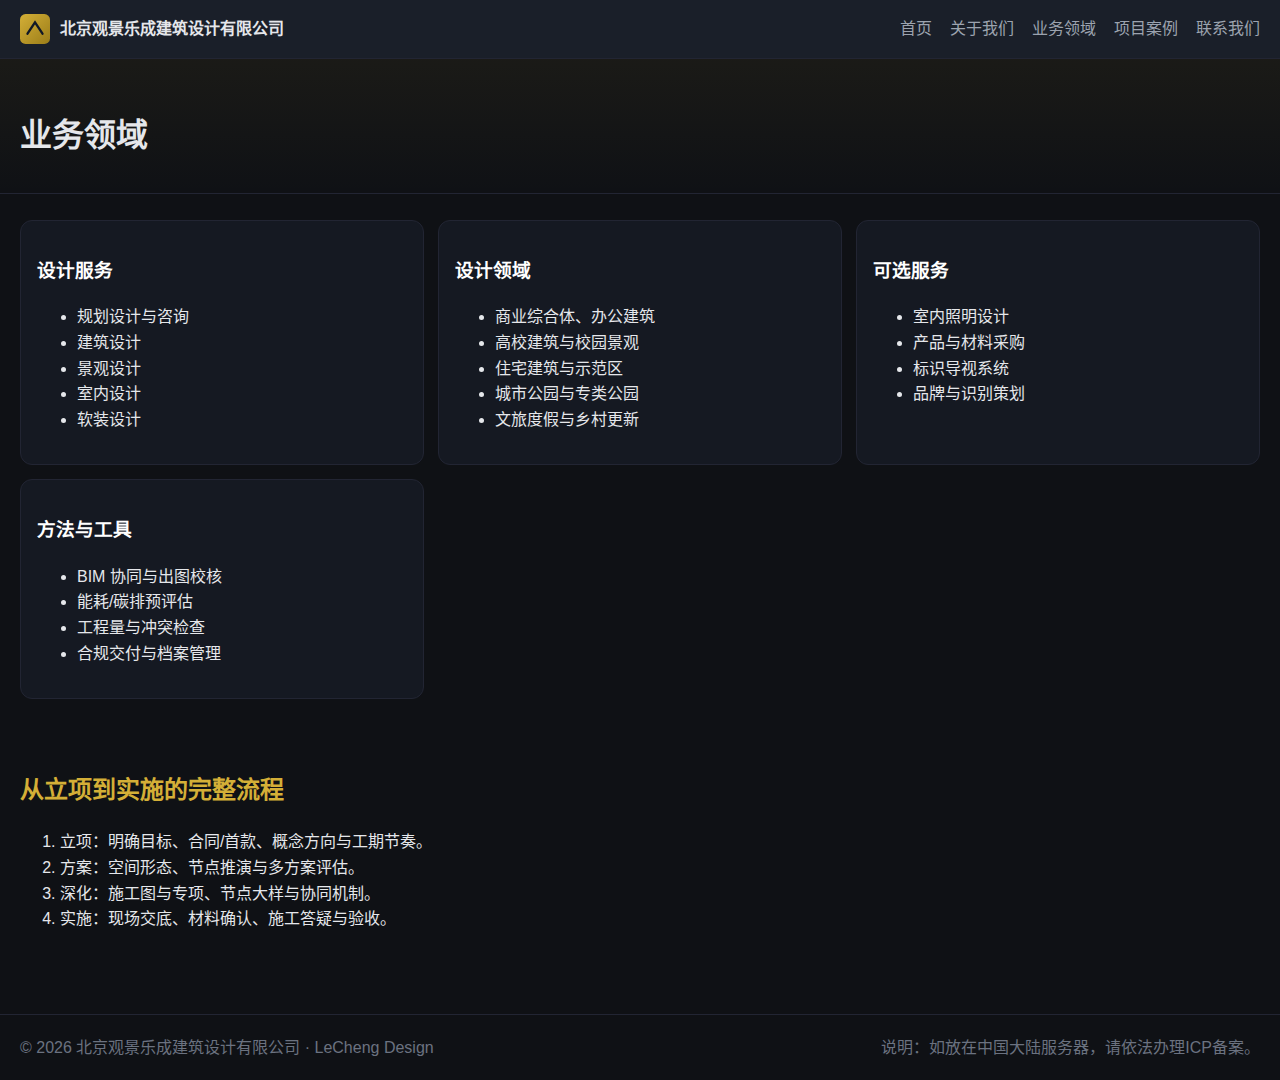
<file: gjlc_site_v1_3_brochure_filled/services.html>
<!doctype html>
<html lang="zh-CN">
<head>
  <meta charset="utf-8">
  <meta name="viewport" content="width=device-width, initial-scale=1">
  <title>业务领域 | 北京观景乐成建筑设计有限公司</title>
  <meta name="description" content="规划/建筑/景观/室内 + 软装；可选服务含照明/采购/导视/品牌。">
  <meta name="theme-color" content="#111827">
  <link rel="icon" href="/assets/img/logo.svg" type="image/svg+xml">
  <link rel="stylesheet" href="/assets/css/styles.css">
</head>
<body class="dark">
<header class="site-header">
  <a class="brand" href="/index.html">
    <img class="brand-logo" src="/assets/img/logo.svg" alt="logo">
    <span class="brand-name">北京观景乐成建筑设计有限公司</span>
  </a>
  <button aria-label="打开菜单" class="nav-toggle" onclick="toggleNav()">☰</button>
  <nav class="site-nav" id="siteNav">
    <a href="/index.html">首页</a>
    <a href="/about.html">关于我们</a>
    <a href="/services.html">业务领域</a>
    <a href="/projects.html">项目案例</a>
    <a href="/contact.html">联系我们</a>
  </nav>
</header>
<main>

<section class="page-header"><h1>业务领域</h1></section>
<section class="section cards">
  <article class="card">
    <h3>设计服务</h3>
    <ul>
      <li>规划设计与咨询</li>
      <li>建筑设计</li>
      <li>景观设计</li>
      <li>室内设计</li>
      <li>软装设计</li>
    </ul>
  </article>
  <article class="card">
    <h3>设计领域</h3>
    <ul>
      <li>商业综合体、办公建筑</li>
      <li>高校建筑与校园景观</li>
      <li>住宅建筑与示范区</li>
      <li>城市公园与专类公园</li>
      <li>文旅度假与乡村更新</li>
    </ul>
  </article>
  <article class="card">
    <h3>可选服务</h3>
    <ul>
      <li>室内照明设计</li>
      <li>产品与材料采购</li>
      <li>标识导视系统</li>
      <li>品牌与识别策划</li>
    </ul>
  </article>
  <article class="card">
    <h3>方法与工具</h3>
    <ul>
      <li>BIM 协同与出图校核</li>
      <li>能耗/碳排预评估</li>
      <li>工程量与冲突检查</li>
      <li>合规交付与档案管理</li>
    </ul>
  </article>
</section>

<section class="section">
  <h2 style="color:#d4af37">从立项到实施的完整流程</h2>
  <ol>
    <li>立项：明确目标、合同/首款、概念方向与工期节奏。</li>
    <li>方案：空间形态、节点推演与多方案评估。</li>
    <li>深化：施工图与专项、节点大样与协同机制。</li>
    <li>实施：现场交底、材料确认、施工答疑与验收。</li>
  </ol>
</section>

</main>
<footer class="site-footer">
  <div>© 2026 北京观景乐成建筑设计有限公司 · LeCheng Design</div>
  <div class="icp">说明：如放在中国大陆服务器，请依法办理ICP备案。</div>
</footer>
<script>
function toggleNav(){document.getElementById('siteNav').classList.toggle('open');}
</script>
</body>
</html>
</file>
<file: assets/css/styles.css>
:root{--bg:#0f1115;--panel:#1a1f29;--ink:#e5e7eb;--ink-2:#9ca3af;--gold:#d4af37;--muted:#6b7280;--card:#151922}
*{box-sizing:border-box}
body{margin:0;font-family:-apple-system,BlinkMacSystemFont,"Segoe UI",Roboto,"Noto Sans SC",Helvetica,Arial,sans-serif;line-height:1.6}
.dark{background:var(--bg);color:var(--ink)}
a{color:var(--gold);text-decoration:none}a:hover{text-decoration:underline}
.site-header{display:flex;align-items:center;justify-content:space-between;padding:14px 20px;background:var(--panel);position:sticky;top:0;z-index:10;border-bottom:1px solid #222533}
.brand{display:flex;align-items:center;gap:10px;font-weight:600;color:var(--ink)}
.brand-logo{width:30px;height:30px}
.site-nav{display:flex;gap:18px}.site-nav a{color:var(--ink-2)}.site-nav a:hover{color:var(--ink)}
.nav-toggle{display:none;background:none;border:1px solid #2b3040;color:var(--ink);border-radius:6px;padding:6px 10px}
.hero{padding:60px 20px 36px;background:linear-gradient(180deg,rgba(212,175,55,0.08),transparent)}
.hero h1{font-size:40px;margin:0 0 10px;color:#fff}
.hero p{margin:0 0 14px;color:var(--ink-2)}
.hero .btns{margin-top:14px;display:flex;gap:10px}
.btn{display:inline-block;padding:10px 14px;border-radius:10px;background:var(--gold);color:#111827;font-weight:600}
.btn.secondary{background:#2b3040;color:var(--ink)}
.section{padding:26px 20px}
.grid-2{display:grid;grid-template-columns:1.15fr 1fr;gap:24px}
.cards{display:grid;grid-template-columns:repeat(3,1fr);gap:14px}
.card{background:var(--card);border:1px solid #222533;border-radius:12px;padding:16px}
.card h3{color:#fff}
.kpis{display:grid;grid-template-columns:repeat(4,1fr);gap:12px}
.kpi{background:var(--card);border:1px solid #222533;border-radius:12px;padding:16px;text-align:center}
.kpi strong{display:block;color:#fff;font-size:20px}
.project-grid{display:grid;grid-template-columns:repeat(3,1fr);gap:12px}
.project{background:var(--card);border:1px solid #222533;border-radius:12px;padding:8px}
.project img{width:100%;display:block;border-radius:8px;background:#0b0b0b}
.listing{display:grid;grid-template-columns:repeat(2,1fr);gap:14px}
.block{background:var(--card);border:1px solid #222533;border-radius:12px;padding:16px}
.block h3{margin:0 0 6px;color:#fff}
.page-header{padding:30px 20px 10px;border-bottom:1px solid #222533;background:linear-gradient(180deg,rgba(212,175,55,0.06),transparent)}
.site-footer{margin-top:40px;padding:20px;border-top:1px solid #222533;color:var(--muted);display:flex;gap:16px;flex-wrap:wrap;justify-content:space-between}
@media(max-width:1000px){.cards{grid-template-columns:repeat(2,1fr)}.project-grid{grid-template-columns:1fr 1fr}.kpis{grid-template-columns:repeat(2,1fr)}.listing{grid-template-columns:1fr}}
@media(max-width:700px){.grid-2{grid-template-columns:1fr}.nav-toggle{display:block}.site-nav{display:none;flex-direction:column;gap:12px;padding:12px 0}.site-nav.open{display:flex}}
</file>
